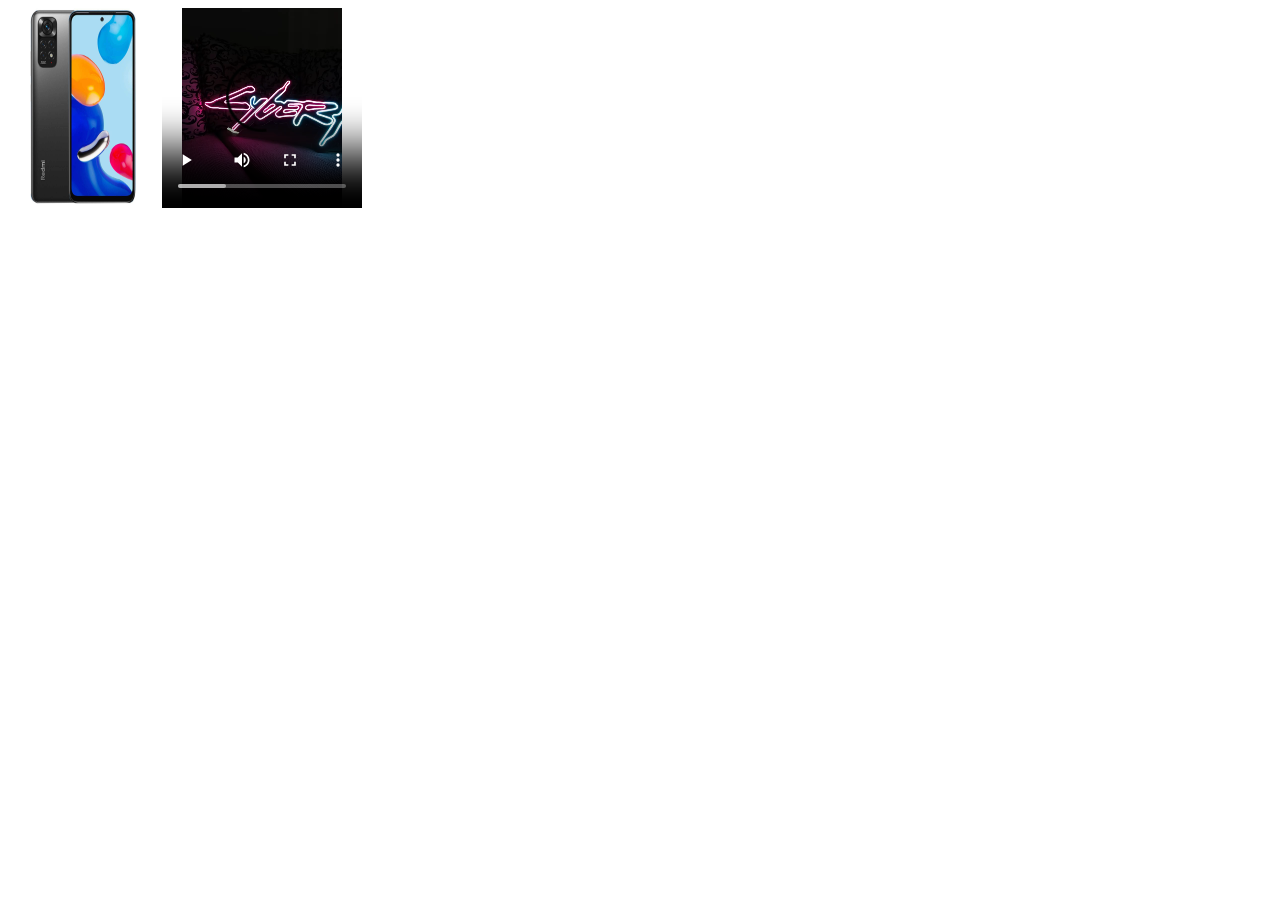
<file: index.html>
<!DOCTYPE html>
<html lang="en">
<head>
    <meta charset="UTF-8">
    <meta http-equiv="X-UA-Compatible" content="IE=edge">
    <meta name="viewport" content="width=device-width, initial-scale=1.0">
    <title>Document</title>
    <link rel="stylesheet" href="./index.css">
</head>
<body>
    <img src="./xiaomi-redmi-note-11.jpg" alt="">
 <video src="./cyberpunk.mp4" controls></video>
</body>
</html>
</file>
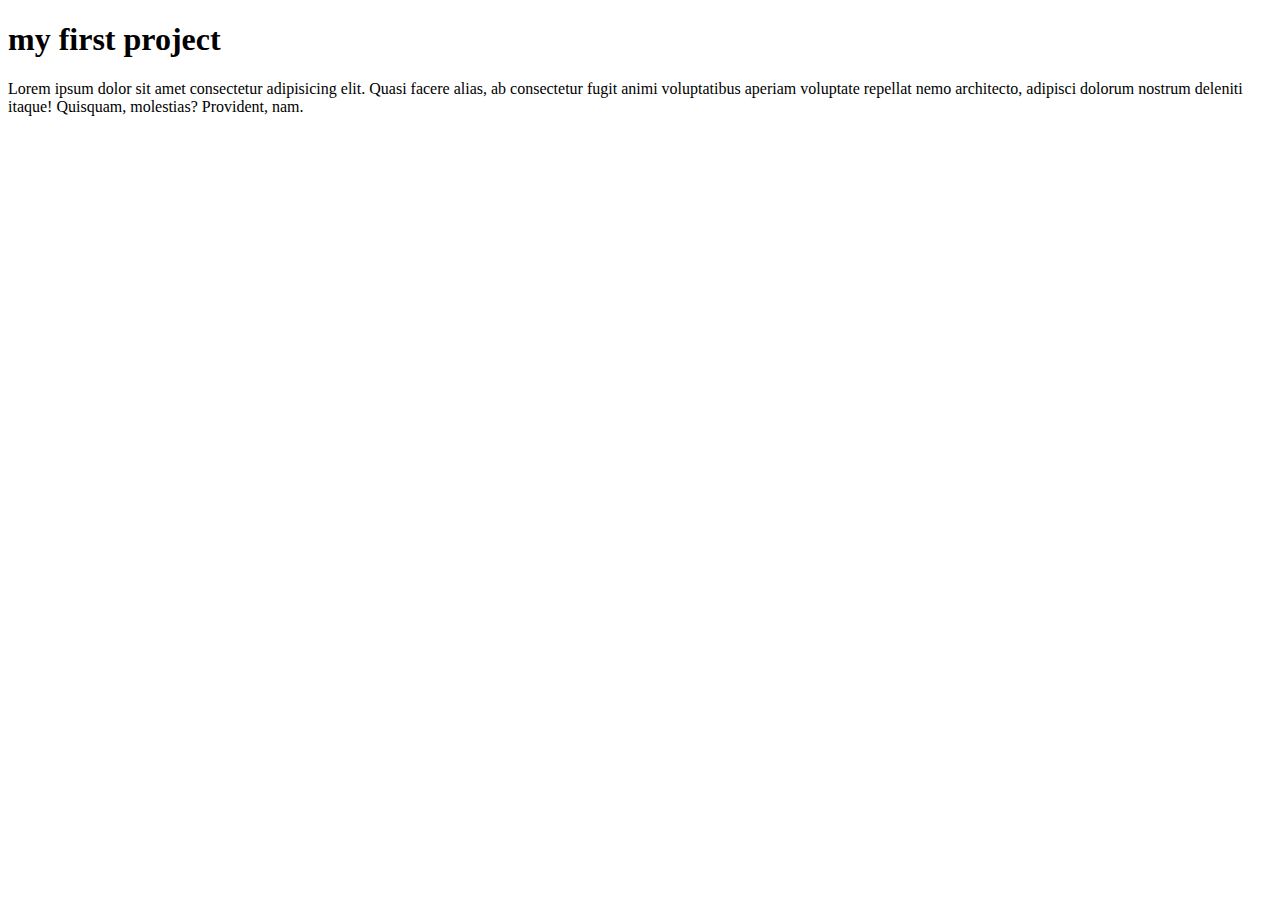
<file: about.html>
<!DOCTYPE html>
<html lang="en">
<head>
    <meta charset="UTF-8">
    <meta http-equiv="X-UA-Compatible" content="IE=edge">
    <meta name="viewport" content="width=device-width, initial-scale=1.0">
    <title>Project</title>
</head>
<body>
    <h1>my first project</h1>
    <p>
        Lorem ipsum dolor sit amet consectetur adipisicing elit. Quasi facere alias, ab consectetur fugit animi voluptatibus aperiam voluptate repellat nemo architecto, adipisci dolorum nostrum deleniti itaque! Quisquam, molestias? Provident, nam.
    </p>
</body>
</html>
</file>
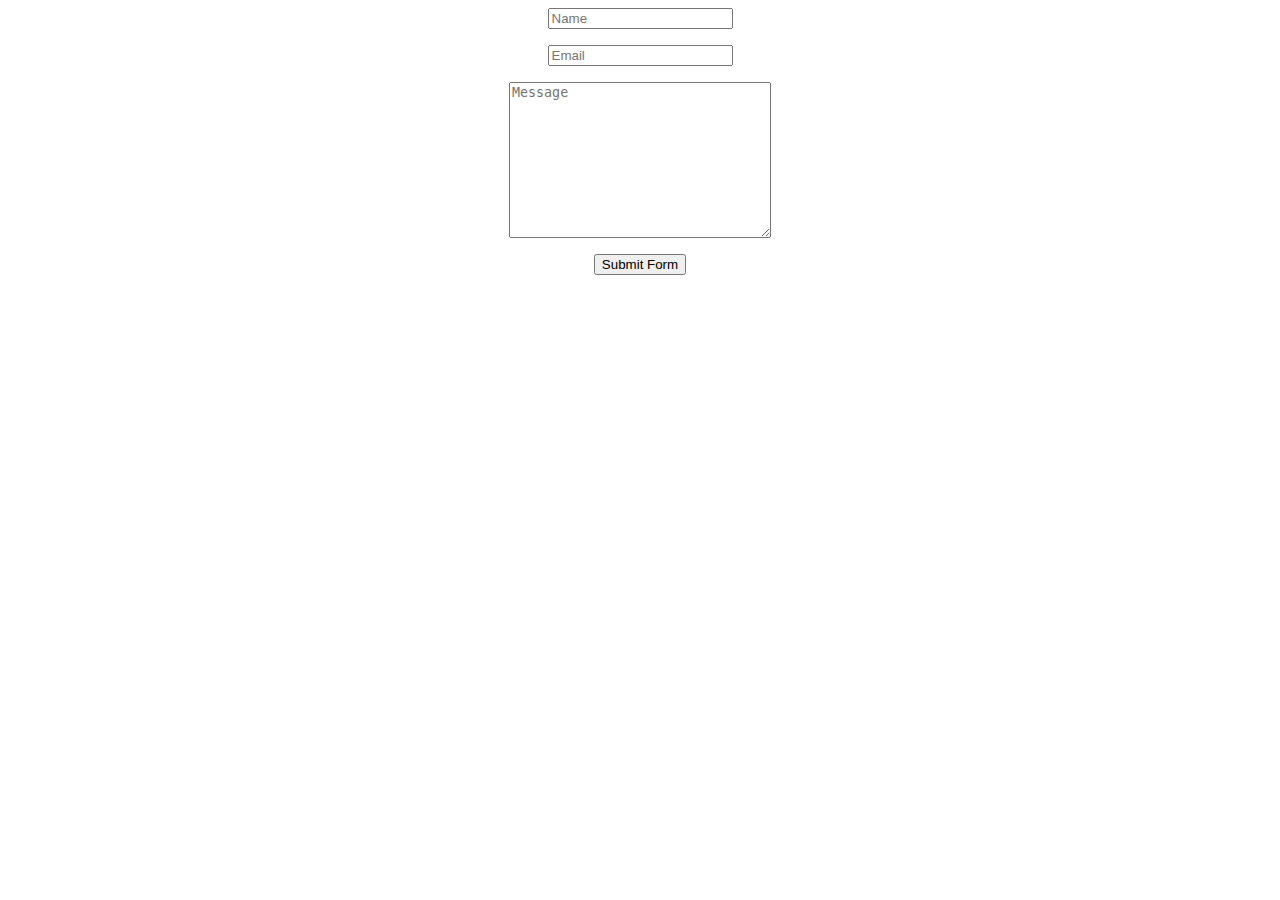
<file: contact.html>
<!DOCTYPE html>
<html lang="en">
<head>
    <meta charset="UTF-8">
    <meta http-equiv="X-UA-Compatible" content="IE=edge">
    <meta name="viewport" content="width=device-width, initial-scale=1.0">
    <title>Contact Page</title>
    <link rel="stylesheet" href="contact.css">
</head>
<body>
    <form method="post">
        <input type="text" name="name" placeholder="Name">
        <input type="text" name="email" placeholder="Email">
        <textarea name="message" cols="30" rows="10" placeholder="Message"></textarea>
        <input type="submit" value="Submit Form">
    </form>
</body>
</html>
</file>
<file: index.css>
img{
    height: 200px;
    width: 150px;
}
video{
    height: 200px;
    width: 200px;
}
</file>
<file: contact.css>
form {
  display: flex;
  justify-content: center;
  align-items: center;
  flex-flow:column;
  grid-gap: 1em;
}
form input {
  flex: 1 1 0;
}
</file>
